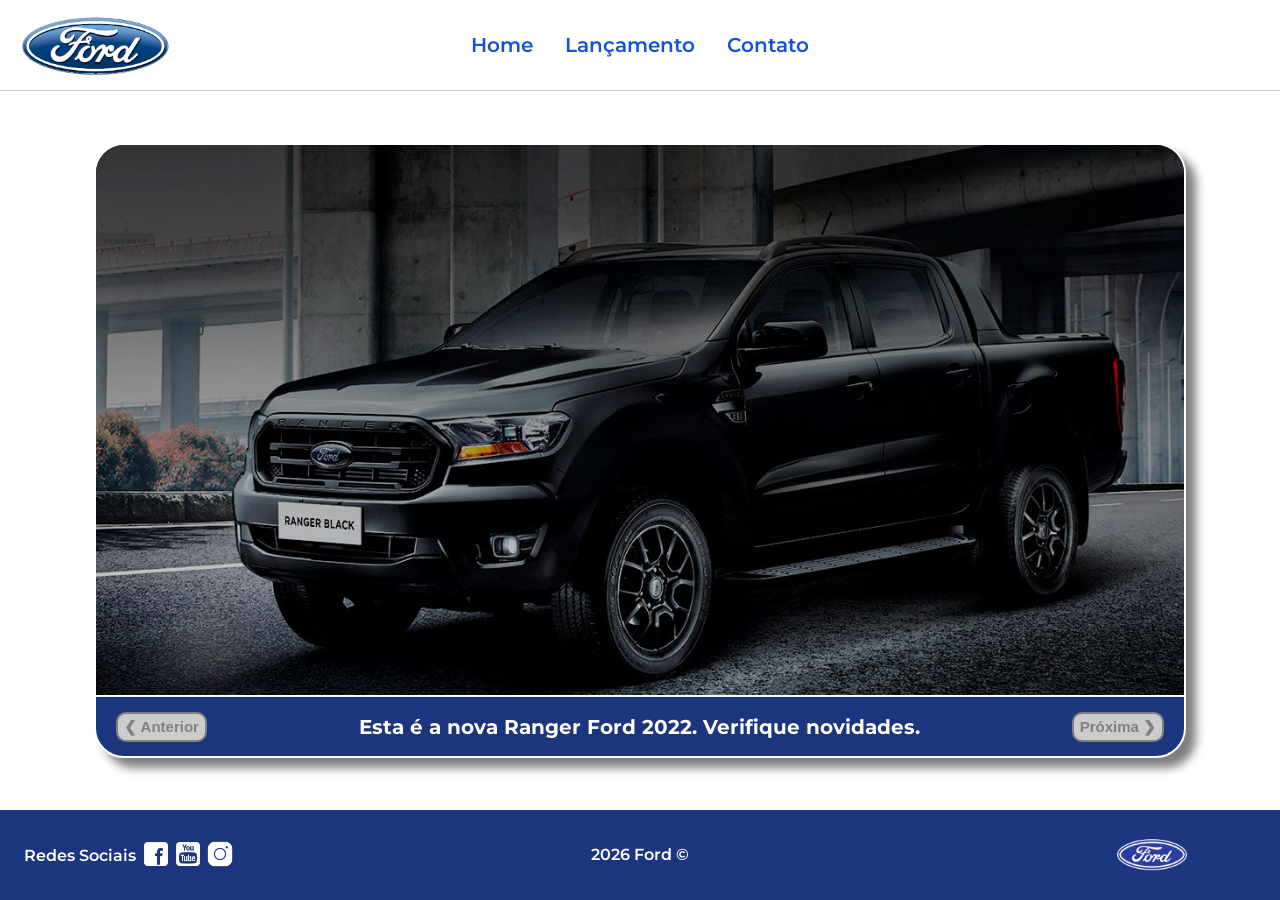
<file: index.html>
<!DOCTYPE html>
<html lang="pt-br">
<head>
    <meta charset="UTF-8">
    <meta http-equiv="X-UA-Compatible" content="IE=edge">
    <meta name="viewport" content="width=device-width, initial-scale=1.0">
    <title>Ford</title>    
    <link href="css/reset.css" rel="stylesheet">
    <link href="css/index.css" rel="stylesheet">
    <script src="js/carousel.js"></script>
    <link rel="preconnect" href="https://fonts.googleapis.com">
    <link rel="preconnect" href="https://fonts.gstatic.com" crossorigin>
    <link href="https://fonts.googleapis.com/css2?family=Montserrat:ital,wght@0,100..900;1,100..900&display=swap" rel="stylesheet">
</head>
<body>
    <header>       
        <div id="fotoNoLugarErrado">
            <img src="img/logo-ford-256.png" width="150" class="logo" />
        </div>
        <div>
            <nav>
                <ul>
                    <li>
                        <a href="index.html">Home</a>
                    </li>
                    <li>
                        <a href="lancamento.html">Lançamento</a>
                    </li>
                    <li>
                        <a href="contato.html">Contato</a>
                    </li>
                </ul>
            </nav>
        </div>
        <div></div>

    </header>
    <main>
        <div id="indexDiv">
            <div id="carousel">
            </div>
            <div id="nextprev">
                <div><button class="prev" onclick="Carousel.prevSlide()">&#10094 Anterior</button></div>
                <div id="carousel-title">
                </div>
                <div><button class="next" onclick="Carousel.nextSlide()">Próxima &#10095</button></div>
            </div>
        </div>
        <script>
             // inserir cada imagem no carrossel.         
            carouselArr.push(new Carousel("imagem_1.jpg","Esta é a nova Ranger Ford 2022. Verifique novidades.","lancamento.html"));
            carouselArr.push(new Carousel("imagem_2.jpg","Ford, a nossa história","https://www.fromtheroad.ford.com/us/en/company-news"));
            carouselArr.push(new Carousel("imagem_3.jpg","Nova Ford Bronco Sport 2022","lancamento.html"));
            Carousel.Start(carouselArr);
        </script>
    </main>
    <footer>
        <div>
            <nav id="social">
                <ul>
                    <li><span class="redesociais">Redes Sociais</span></li>
                    <li><a href="https://www.facebook.com/FordBrasil/?locale=pt_BR" title="Facebook"><img src="img/facebook-50.png"></a></li>
                    <li><a href="https://www.youtube.com/user/FordBrasil" title="YouTube"><img src="img/youtube-squared-50.png"></a></li>
                    <li><a href="https://www.instagram.com/fordbrasil/?hl=pt-br" title="Instagram"><img src="img/instagram-logo-50.png"></a></li>
                </ul>
            </nav>
        </div>
        <div><span>2026 Ford &copy;</span></div>
        <div>
           <img src="img/ford-96.png" width="70"/>
        </div>
    </footer>    
</body>
</html>
</file>
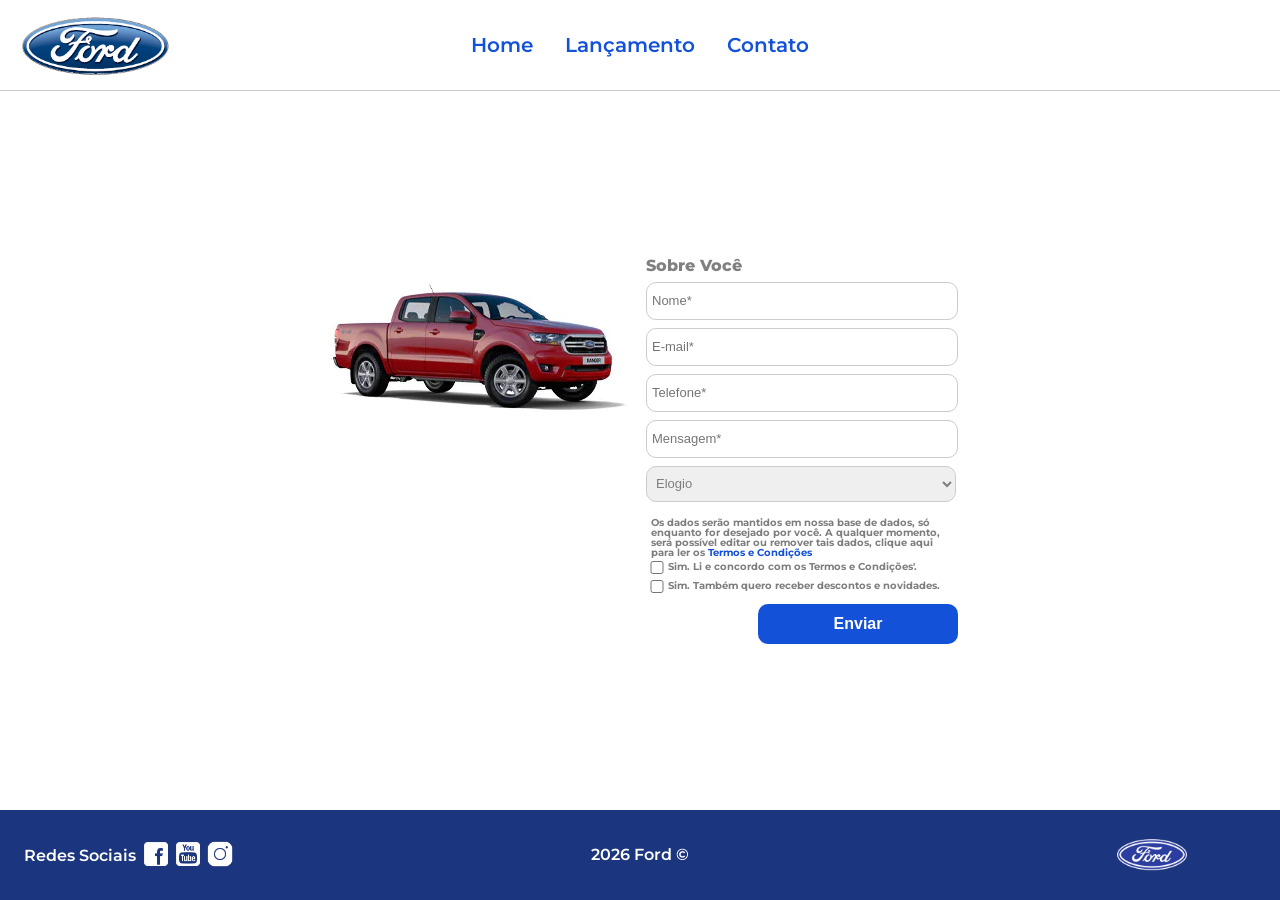
<file: contato.html>
<!DOCTYPE html>
<html lang="pt-br">
<head>
    <meta charset="UTF-8">
    <meta http-equiv="X-UA-Compatible" content="IE=edge">
    <meta name="viewport" content="width=device-width, initial-scale=1.0">
    <title>Ford</title>    
    <link href="css/reset.css" rel="stylesheet">
    <link href="css/form.css" rel="stylesheet">
    <script src="js/form.js"></script>
    <link rel="preconnect" href="https://fonts.googleapis.com">
    <link rel="preconnect" href="https://fonts.gstatic.com" crossorigin>
    <link href="https://fonts.googleapis.com/css2?family=Montserrat:ital,wght@0,100..900;1,100..900&display=swap" rel="stylesheet">
</head>
<body>
    <header>       
        <div id="fotoNoLugarErrado">
            <img src="img/logo-ford-256.png" width="150" class="logo" />
        </div>
        <div>
            <nav>
                <ul>
                    <li>
                        <a href="index.html">Home</a>
                    </li>
                    <li>
                        <a href="lancamento.html">Lançamento</a>
                    </li>
                    <li>
                        <a href="contato.html">Contato</a>
                    </li>
                </ul>
            </nav>
        </div>
        <div></div>

    </header>
    <main>
        <div class="forms">
            <div>
                <img src="img/xls 2.2 diesel.jpg">
            </div>
            <div>
                <h2 class="titulo">Sobre Você</h2>
            <form onsubmit="Post(this); return false;">
                <input type="text" name="nome" placeholder="Nome*" class="fordform" id="nome" required>
                <input type="text" name="email" placeholder="E-mail*" class="fordform" required>
                <input type="text" name="telefone" placeholder="Telefone*" class="fordform" required>
                <input type="text" name="mensagem" placeholder="Mensagem*" class="fordform" required>
                <select name="contato" class="fordform" required>
                    <option>Elogio</option>
                    <option>Reclamação</option>
                    <option>Solicitação</option>
                </select>
                <div id="lawCompliance">
                    <span id="terms-conditions">Os dados serão mantidos em nossa base de dados, só enquanto for desejado por você. A 
                    qualquer momento, será possível editar ou remover tais dados, clique aqui para ler os <a href="https://www.ford.com.br/politica-de-privacidade/" target="_blank" rel="noopener noreferrer">Termos e Condições</a></span>
                    <span id="textalign"><input type="checkbox" id="lgpd" onchange="UserAgreedLgpd()" required><p> Sim. Li e concordo com os Termos e Condições'.</p></span>
                    <span id="textalign"><input type="checkbox" id="mail" onchange="UserAgreedMail()"><p> Sim. Também quero receber descontos e novidades.</p></span>
                </div>
            <button type="submit">Enviar</button>
            </form>
            </div>
        </div>
    </main>
    <footer>
        <div>
            <nav id="social">
                <ul>
                    <li><span class="redesociais">Redes Sociais</span></li>
                    <li><a href="https://www.facebook.com/FordBrasil/?locale=pt_BR" title="Facebook"><img src="img/facebook-50.png"></a></li>
                    <li><a href="https://www.youtube.com/user/FordBrasil" title="YouTube"><img src="img/youtube-squared-50.png"></a></li>
                    <li><a href="https://www.instagram.com/fordbrasil/?hl=pt-br" title="Instagram"><img src="img/instagram-logo-50.png"></a></li>
                </ul>
            </nav>
        </div>
        <div><span>2026 Ford &copy;</span></div>
        <div>
           <img src="img/ford-96.png" width="70"  />
        </div>
    </footer>    
</body>
</html>
</file>
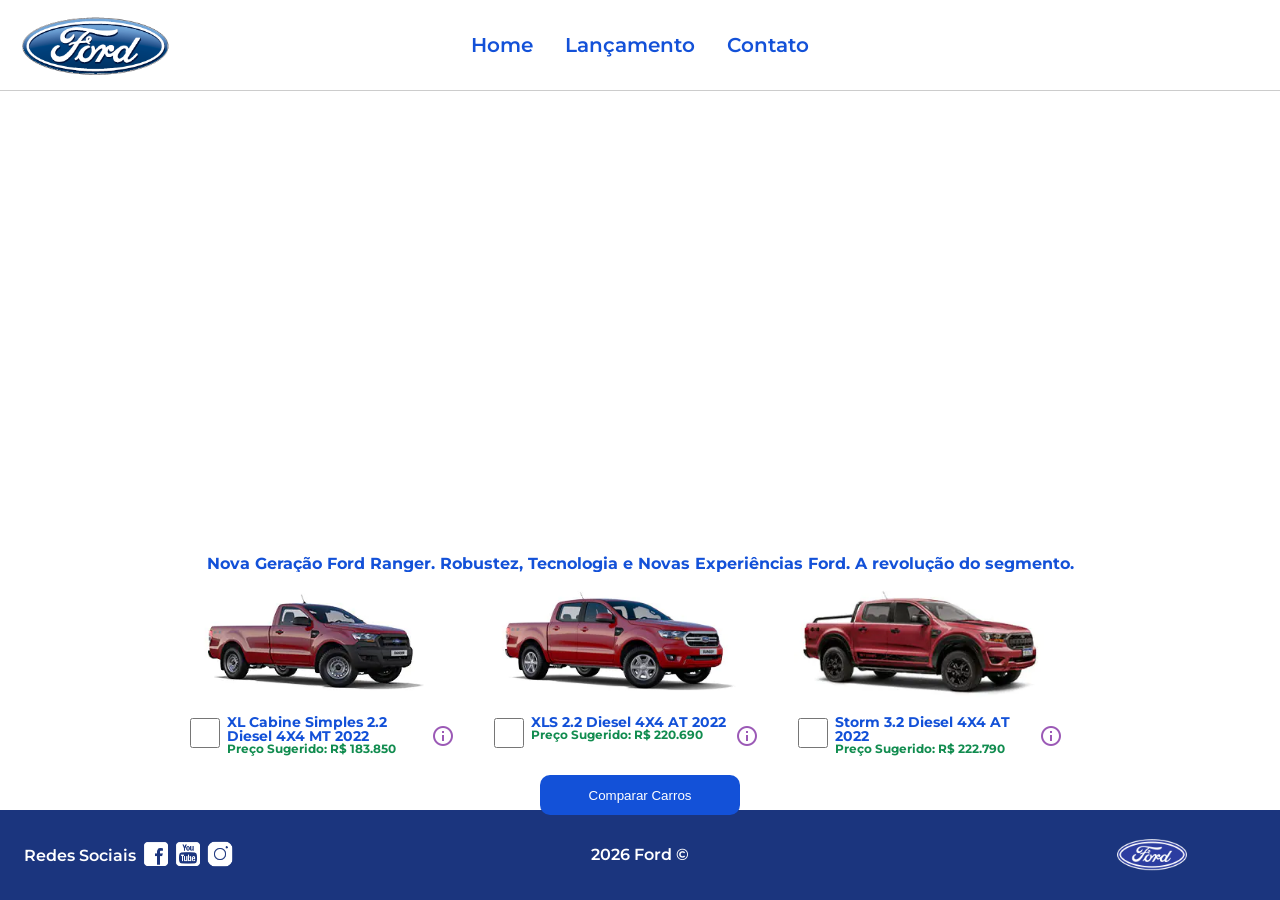
<file: lancamento.html>
<!DOCTYPE html>
<html lang="pt-br">
<head>
    <meta charset="UTF-8">
    <meta http-equiv="X-UA-Compatible" content="IE=edge">
    <meta name="viewport" content="width=device-width, initial-scale=1.0">
    <title>Ford</title>    
    <link href="css/reset.css" rel="stylesheet">
    <link href="css/lancamento.css" rel="stylesheet">
    <script src="js/compare.js"></script>
    <link rel="preconnect" href="https://fonts.googleapis.com">
    <link rel="preconnect" href="https://fonts.gstatic.com" crossorigin>
    <link href="https://fonts.googleapis.com/css2?family=Montserrat:ital,wght@0,100..900;1,100..900&display=swap" rel="stylesheet">
</head>
<body>
    <header>       
        <div id="fotoNoLugarErrado">
            <img src="img/logo-ford-256.png" width="150" class="logo" />
        </div>
        <div>
            <nav>
                <ul>
                    <li>
                        <a href="index.html">Home</a>
                    </li>
                    <li>
                        <a href="lancamento.html">Lançamento</a>
                    </li>
                    <li>
                        <a href="contato.html">Contato</a>
                    </li>
                </ul>
            </nav>
        </div>
        <div></div>

    </header>
    <main>
        <div>
            <iframe style = "display: block; margin-bottom: 10px; margin-left: auto; margin-right: auto; width: 100%;
            height: 480px;" src="https://www.youtube-nocookie.com/embed/vQsryuNmsL0?controls=0&autoplay=1&modestbranding=0&loop=1&mute=1&rel=0&hd=1" title="YouTube video player" frameborder="0" allow="accelerometer; autoplay; clipboard-write; encrypted-media; gyroscope; picture-in-picture" allowfullscreen></iframe>
        </div>
        <span id="textoQueFaltava">Nova Geração Ford Ranger. Robustez, Tecnologia e Novas Experiências Ford.
A revolução do segmento.</span>
        <div>
            <ul class="modelcars">
                <li> 
                    <img src="img/XL Cabine.jpg" class="photocar">
                    <div class="infocar">
                        <div>
                            <input type="checkbox" value="car1" class="checkbox" onchange="SetCarToCompare(this, new Car('XL Cabine Simples 2.2 Diesel 4X4 MT 2022', 183850, 511, 1821, 232, 1234, 2.2, 160, 1420, 'Aço Estampado 16', 'img/XL Cabine.jpg'));">
                        </div>
                        <div class="info">
                            <span class="textmodel">XL Cabine Simples 2.2 Diesel 4X4 MT 2022</span>
                            <span class="textprice">Preço Sugerido: R$ 183.850</span>
                        </div>
                        <div>
                            <img src="img/info.png">
                        </div>
                    </div>
                </li>
                <li>
                    <img src="img/xls 2.2 diesel.jpg" class="photocar">
                    <div class="infocar">
                        <div>
                            <input type="checkbox" value="car1" class="checkbox" onchange="SetCarToCompare(this, new Car('XLS 2.2 Diesel 4X4 AT 2022', 220690, 511, 1821, 232, 1076, 2.2, 160, 1180, 'Aço Estampado 16', 'img/xls 2.2 diesel.jpg'));">
                        </div>
                        <div class="info">
                            <span class="textmodel">XLS 2.2 Diesel 4X4 AT 2022</span>
                            <span class="textprice">Preço Sugerido: R$ 220.690</span>
                        </div>
                        <div>
                            <img src="img/info.png">
                        </div>
                    </div>
                </li>
                <li>
                    <img src="img/storm.jpg" class="photocar">
                    <div class="infocar">
                        <div>
                            <input type="checkbox" value="car1" class="checkbox" onchange="SetCarToCompare(this, new Car('Storm 3.2 Diesel 4X4 AT 2022', 222790, 511, 1821, 232, 1040, 3.2, 200, 1180, 'Liga Leve 17', 'img/storm.jpg'));">
                        </div>
                        <div class="info">
                            <span class="textmodel">Storm 3.2 Diesel 4X4 AT 2022</span>
                            <span class="textprice">Preço Sugerido: R$ 222.790</span>
                        </div>
                        <div>
                            <img src="img/info.png">
                        </div>
                    </div>
                </li>
            </ul>
        </div>
        <div style="text-align: center;padding-bottom: 20px;">
            <button type="button" style="height: 40px; width: 200px;" onclick="ShowCompare()">Comparar Carros</button>
        </div> 
    </main>
    <footer>
        <div>
            <nav id="social">
                <ul>
                    <li><span class="redesociais">Redes Sociais</span></li>
                    <li><a href="https://www.facebook.com/FordBrasil/?locale=pt_BR" title="Facebook"><img src="img/facebook-50.png"></a></li>
                    <li><a href="https://www.youtube.com/user/FordBrasil" title="YouTube"><img src="img/youtube-squared-50.png"></a></li>
                    <li><a href="https://www.instagram.com/fordbrasil/?hl=pt-br" title="Instagram"><img src="img/instagram-logo-50.png"></a></li>
                </ul>
            </nav>
        </div>
        <div><span>2026 Ford &copy;</span></div>
        <div>
           <img src="img/ford-96.png" width="70"  />
        </div>
    </footer> 
    <div id="compare">
        <table>
            <tbody>
            <tr >
            <td>&nbsp;</td>
            <td id="compare_image_0"></td>
            <td id="compare_image_1"></td>
            </tr>
            <tr >
            <td>Modelo</td>
            <td id="compare_modelo_0"></td>
            <td id="compare_modelo_1"></td>
            </tr>
            <tr >
            <td>Altura da ca&ccedil;amba (mm)</td>
            <td id="compare_alturacacamba_0"></td>
            <td id="compare_alturacacamba_1"></td>
            </tr>
            <tr >
            <td >Altura do ve&iacute;culo (mm)</td>
            <td id="compare_alturaveiculo_0"></td>
            <td id="compare_alturaveiculo_1"></td>
            </tr>
            <tr>
            <td>Altura livre do solo (mm)</td>
            <td id="compare_alturasolo_0"></td>
            <td id="compare_alturasolo_1"></td>
            </tr>
            <tr >
            <td >Capacidade de carga (Kg)</td>
            <td id="compare_capacidadecarga_0"></td>
            <td id="compare_capacidadecarga_1"></td>
            </tr>
            <tr >
            <td >Motor</td>
            <td id="compare_motor_0"></td>
            <td id="compare_motor_1"></td>
            </tr>
            <tr >
            <td >Pot&ecirc;ncia (cv)</td>
            <td id="compare_potencia_0"></td>
            <td id="compare_potencia_1"></td>
            </tr>
            <tr >
            <td >Volume de ca&ccedil;amba (L)</td>
            <td id="compare_volumecacamba_0"></td>
            <td id="compare_volumecacamba_1"></td>
            </tr>
            <tr >
            <td >Roda</td>
            <td id="compare_roda_0"></td>
            <td id="compare_roda_1"></td>
            </tr>
            <tr >
            <td >Pre&ccedil;o</td>
            <td id="compare_preco_0"></td>
            <td id="compare_preco_1"></td>
            </tr>
            </tbody>
            
        </table>
        <div style="text-align: center;padding-bottom: 20px;">
            <button type="button" style="height: 40px; width: 200px;" onclick="HideCompare()">Fechar</button>
        </div> 
    </div>   
</body>
</html>
</file>
<file: css/index.css>
body {
    background: #FFFFFF;
    height: 100%;
    font-family: "Montserrat", sans-serif;
    font-optical-sizing: auto;
    font-weight: 100;
}

html {
    height: 100%;
}

main {
    justify-content: center;
    display: flex;
    flex-direction: column;
    align-items: center;
}

div#indexDiv {
    width: 85%;
    height: 85%;
    border: 2px solid #fff;
    border-radius: 30px;
    background-color: #1b357e;
    overflow: hidden;
    filter: drop-shadow(10px 10px 5px rgba(0, 0, 0, 0.5));
}

div#carousel {
    display: flex;
    height: 90%;
    width: 100%;
     max-height: 628px;
    -webkit-transition: all .3s ease-in-out;
    -moz-transition: all .3s ease-in-out;
    transition: all .3s ease-in-out;
}

div#nextprev {
    width:100%;
    height: 10%;
    display: flex;
    flex-direction: row;
    justify-content: space-between;
    align-items: center;
    font-weight: 200;
    z-index: 1;
    border-top: 2px solid white;
}

div#nextprev button {
    font-weight: bold;
    height: 30px;
    font-size: 15px;
    margin-left: 20px;
    margin-right: 20px;
    border: 2px solid #808080;
    border-radius: 10px;
    color: #808080;
    background: #ccc;
}
div#nextprev button:hover {
    border: 2px solid #ccc;
    color: #ccc;
    background: #808080;
}

div#carousel a {
  width: 100%;
  height: 100%;
  z-index: 2;
}

div#carousel-title  {
    display: block;
    text-align: center;
    width: 60%;
    height: 20px;
    font-weight: bold;
    border-radius: 10px;
    z-index: 2;
}

div#carousel-title a {
    text-decoration: none;
    color: #FFFFFF;
    font-size: 20px;
    height: 20px;
    width: 500px;
}

div#carousel-title a:hover {
    color: #ccc;
}

header ul {
    text-align: center;
    margin-left: auto;
    margin-right: auto;
    display: block;
}

ul {
	display: inline-block;
}

header {
    background: #FFFFFF;
    border-bottom: 1px solid #ccc;
    height: 10%;
    display: flex;
    align-items: center;
    justify-content: space-between;
}

header div {
    display: flex;
    flex-direction: row;
    width: 30%;
}

header div#fotoNoLugarErrado img {
    margin-left: 20px;
}

header nav {
    display: inline-block;
    vertical-align: middle;
    width: 100%;
}

header nav a {
    color: #1351d8;
    font-size: 20px;
    text-decoration: none;
    font-weight: 600;
    margin-left: 14px;
    margin-right: 14px;
}

header nav a:hover {
    color: #1b357e;
    text-decoration: none;
    font-weight: 700;
}

nav li {
    display: inline;
    list-style: none;
}

main {
    height: calc(80% - 1px);
}

nav#social {
    display: inline;
}

nav#social ul img {
    width: 28px;
}

span.redesociais {
    color: #ffffff;
    vertical-align: super;
}

span#textoQueFaltava {
    width: 100%;
    text-align: center;
    font-weight: bold;
    color: #1351d8;
}

footer {
    background: #1b357e;
    color: #ffffff;
    height: 10%;
    display: flex;
    justify-content: space-between;
    align-items: center;
    font-weight: 600;
}
footer div {
    width: 20%;
    display: flex;
    justify-content: center;
    align-items: center;
}
footer div span {
    padding-left: 2px;
    padding-right: 2px;
}
footer div span img {
    width: 40px;
}
</file>
<file: css/form.css>
body {
    background: #FFFFFF;
    height: 100%;
    font-family: "Montserrat", sans-serif;
    font-optical-sizing: auto;
    font-weight: 100;
}

html {
    height: 100%;
}

main {
    justify-content: center;
    display: flex;
    flex-direction: column;
}

header ul {
    text-align: center;
    margin-left: auto;
    margin-right: auto;
    display: block;
}

ul {
	display: inline-block;
}

header {
    background: #FFFFFF;
    border-bottom: 1px solid #ccc;
    height: 10%;
    display: flex;
    align-items: center;
    justify-content: space-between;
}

header div {
    display: flex;
    flex-direction: row;
    width: 30%;
}

header div#fotoNoLugarErrado img {
    margin-left: 20px;
}

header nav {
    display: inline-block;
    vertical-align: middle;
    width: 100%;
}

header nav a {
    color: #1351d8;
    font-size: 20px;
    text-decoration: none;
    font-weight: 600;
    margin-left: 14px;
    margin-right: 14px;
}

header nav a:hover {
    color: #1b357e;
    text-decoration: none;
    font-weight: 700;
}

nav li {
    display: inline;
    list-style: none;
}

main {
    height: calc(80% - 1px);
}

nav#social {
    display: inline;
}

nav#social ul img {
    width: 28px;
}

span.redesociais {
    color: #ffffff;
    vertical-align: super;
}

span#textoQueFaltava {
    width: 100%;
    text-align: center;
    font-weight: bold;
    color: #1351d8;
}

footer {
    background: #1b357e;
    color: #ffffff;
    height: 10%;
    display: flex;
    justify-content: space-between;
    align-items: center;
    font-weight: 600;
}
footer div {
    width: 20%;
    display: flex;
    justify-content: center;
    align-items: center;
}
footer div span {
    padding-left: 2px;
    padding-right: 2px;
}
footer div span img {
    width: 40px;
}

button:hover {
    background: #1b357e;
}
button {
    background: #1351d8;
    color: #fff;
    border: 0px;
    border-radius: 10px;
}

.fordform {
    display: block;
    width: 300px;
    border: 1px solid #cccccc;
    border-radius: 10px;
    height: 26px;
    margin: 8px;
    font-size: 13px;
    padding: 5px;
}

select.fordform {
    width: 310px;
    height: 36px;
    color: #807d7d;
}

input:focus-visible {
    outline: none;
}

select:focus-visible {
    outline: none;
}

main div {
    display: inline-block;
    vertical-align: top;
    text-align: left;
    padding-top: 30px;
    padding-bottom: 30px;
}

.forms {
    display: block;
    text-align: center;
}

h2 {
    text-align: left;
    font-weight: 800;
    color: #808080;
}

div#lawCompliance {
    width: 300px;
    display: flex;
    flex-direction: column;
    padding: 8px;
    font-size: 10px;
}

div#lawCompliance span#terms-conditions {
    font-weight: bold;
    color: #807d7d;
    text-align: left;
    width: 100%;
    margin-left: 5px;
}

div#lawCompliance span input {
    margin-left: 0px;
    width: 16px;
}

div#lawCompliance span#textalign {
    display: flex;
    flex-direction: row;
    align-items: center;
    margin-left: 3px;
    font-weight: bold;
    color: #807d7d;
    width: 100%;
}

div#lawCompliance span a {
    text-decoration: none;
    color: #1351d8;
}

button {
    width: 200px;
    height: 40px;
    margin-right: 8px;
    float: right;
    font-weight: bold;
    font-size: 16px;
}

.titulo {
    margin-left: 8px;
}
</file>
<file: css/lancamento.css>
body {
    background: #FFFFFF;
    height: 100%;
    font-family: "Montserrat", sans-serif;
    font-optical-sizing: auto;
    font-weight: 100;
}

html {
    height: 100%;
}

main {
    justify-content: center;
    display: flex;
    flex-direction: column;
}

header ul {
    text-align: center;
    margin-left: auto;
    margin-right: auto;
    display: block;
}

ul {
	display: inline-block;
}

header {
    background: #FFFFFF;
    border-bottom: 1px solid #ccc;
    height: 10%;
    display: flex;
    align-items: center;
    justify-content: space-between;
}

header div {
    display: flex;
    flex-direction: row;
    width: 30%;
}

header div#fotoNoLugarErrado img {
    margin-left: 20px;
}

header nav {
    display: inline-block;
    vertical-align: middle;
    width: 100%;
}

header nav a {
    color: #1351d8;
    font-size: 20px;
    text-decoration: none;
    font-weight: 600;
    margin-left: 14px;
    margin-right: 14px;
}

header nav a:hover {
    color: #1b357e;
    text-decoration: none;
    font-weight: 700;
}

nav li {
    display: inline;
    list-style: none;
}

main {
    height: calc(80% - 1px);
}

nav#social {
    display: inline;
}

nav#social ul img {
    width: 28px;
}

span.redesociais {
    color: #ffffff;
    vertical-align: super;
}

span#textoQueFaltava {
    width: 100%;
    text-align: center;
    font-weight: bold;
    color: #1351d8;
}

footer {
    background: #1b357e;
    color: #ffffff;
    height: 10%;
    display: flex;
    justify-content: space-between;
    align-items: center;
    font-weight: 600;
}
footer div {
    width: 20%;
    display: flex;
    justify-content: center;
    align-items: center;
}
footer div span {
    padding-left: 2px;
    padding-right: 2px;
}
footer div span img {
    width: 40px;
}

button:hover {
    background: #1b357e;
}
button {
    background: #1351d8;
    color: #fff;
    border: 0px;
    border-radius: 10px;
}

ul.modelcars {
    display: block;
    text-align: center;
    margin-bottom: 20px;
}

ul.modelcars li {
    display: inline-block;
    text-align: left;
    width: 300px;
    vertical-align: top;
}

img.photocar {
    display: block;
    width: 250px;
}

.checkbox {
    width: 30px;
    height: 30px;
    border: 1px solid #1b357e;
}

.infocar div {
    display: inline-block;
}

.info {
    width: 200px;
    vertical-align: top;
}

.textmodel {
    display: block;
    text-align: left;
    font-weight: bold;
    font-size: 14px;
    color: #1351d8;
    
}
.textprice {
    display: block;
    text-align: left;
    font-weight: bold;
    font-size: 12px;
    color: #118C4F;
}

table {
    border-collapse: collapse;
    width: 80%;
    margin-left: auto;
    margin-right: auto;
    margin-top: 2vh;
    margin-bottom: 10px;
  }
  
  th, td {
    text-align: left;
    padding: 8px;
  }

  @media screen and (max-width: 1560px) {
      th, td {
    text-align: left;
    padding: 7px;
  }
  }
    @media screen and (max-width: 1520px) {
      th, td {
    text-align: left;
    padding: 6px;
  }
  }
    @media screen and (max-width: 1490px) {
      th, td {
    text-align: left;
    padding: 5px;
  }
  }
    @media screen and (max-width: 1345px) {
      th, td {
    text-align: left;
    padding: 4px;
  }
  }
    @media screen and (max-width: 1295px) {
      th, td {
    text-align: left;
    padding: 3px;
  }
  }
      @media screen and (max-width: 1275px) {
      th, td {
    text-align: left;
    padding: 2px;
  }
  }
      @media screen and (max-width: 1250px) {
      th, td {
    text-align: left;
    padding: 1px;
  }
  }

  td:nth-child(1) {  
    font-weight: 700;
    width: 40%;
  }

  tr:nth-child(even) {background-color: #f2f2f2;}

div#compare {
    position: absolute;
    display: none;
    width: 50%;
    max-width: 800px;
    min-width: 400px;
    height: 60vh;
    max-height: 700px;
    min-height: 350px;
    background: #fff;
    top: calc(100vh - 80%);
    left: 50%;
    right: 50%;
    transform: translate(-50%, 0%);
    border-radius: 10px;
    -webkit-box-shadow: 1px 1px 6px 0px rgb(0 0 0 / 34%);
    box-shadow: 1px 1px 6px 0px rgb(0 0 0 / 34%);
}
</file>
